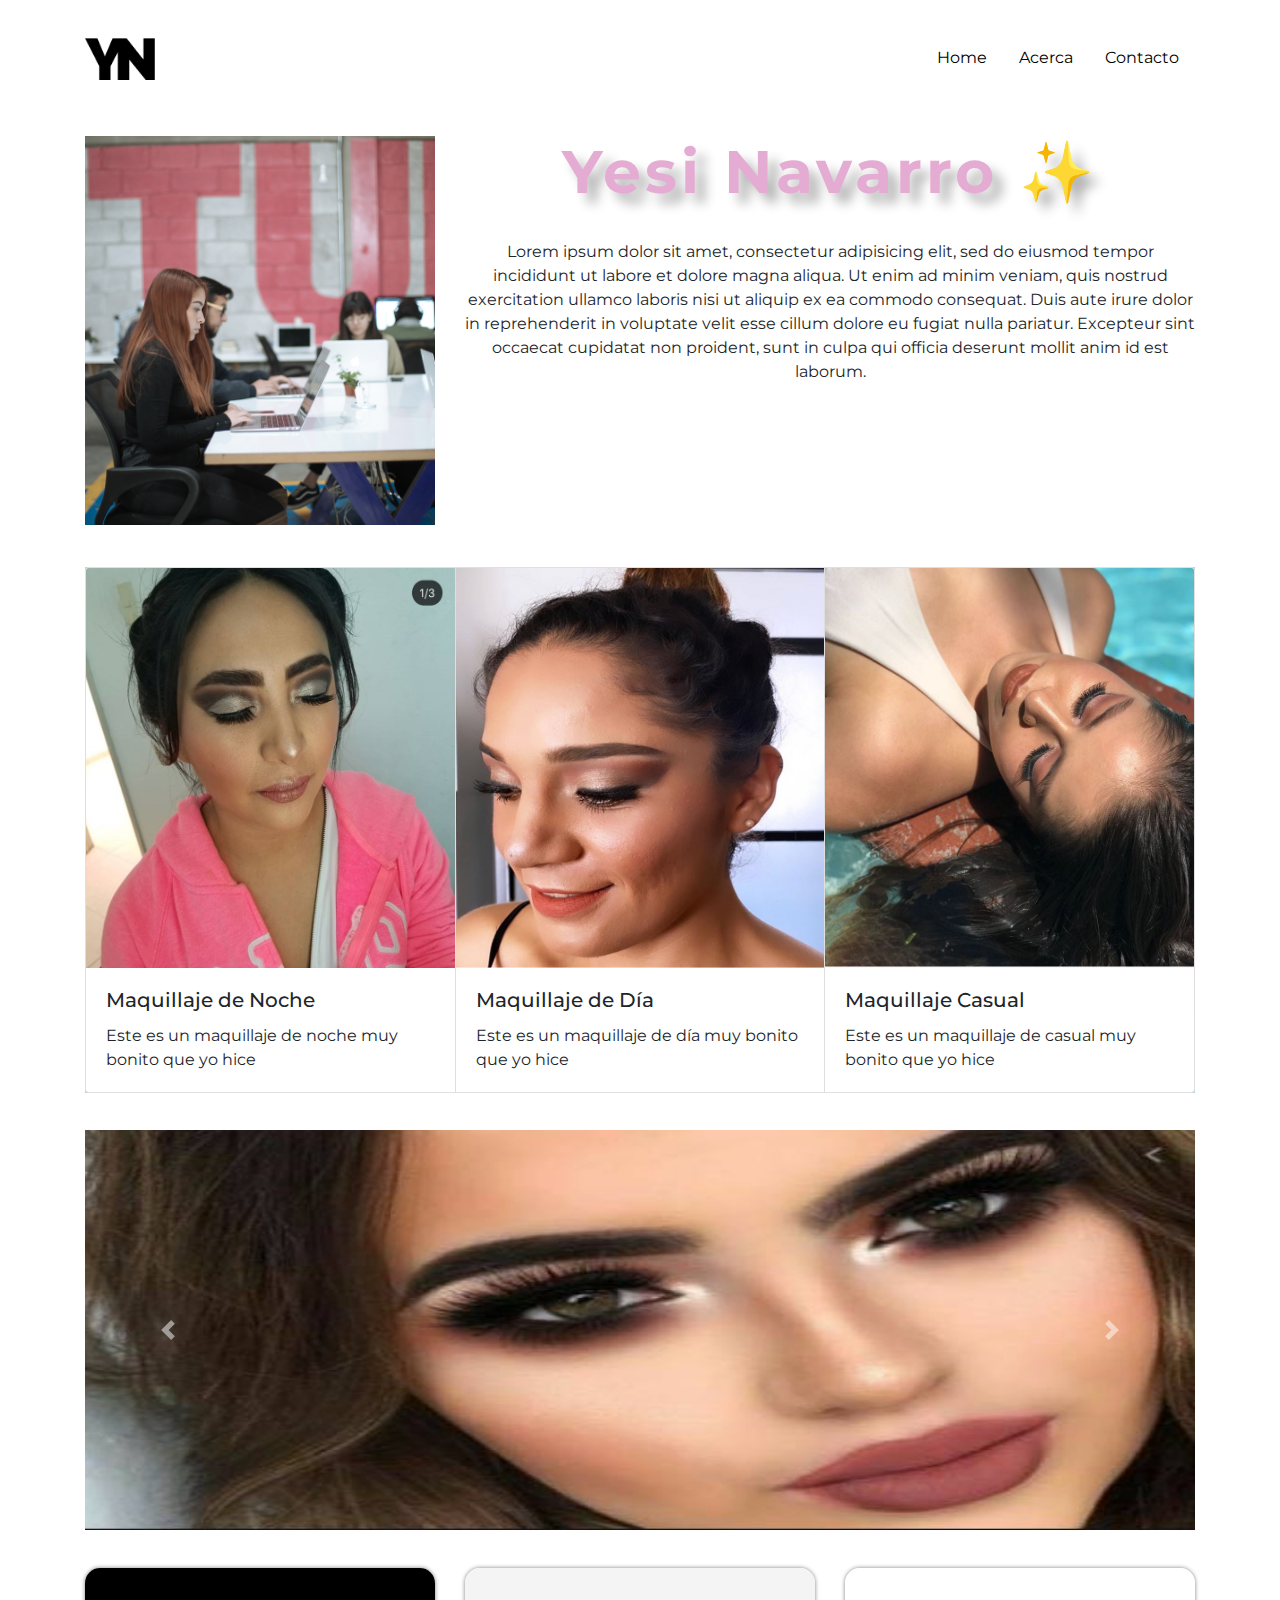
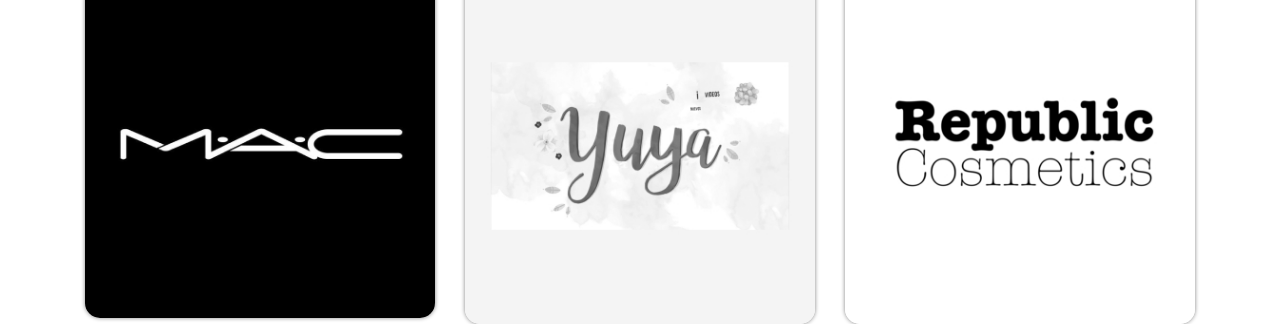
<file: index.html>
<!DOCTYPE html>
<html lang="en">
<head>
	<meta charset="UTF-8">
	<title>Yesi Navarro</title>
	<link rel="stylesheet" href="https://stackpath.bootstrapcdn.com/bootstrap/4.4.1/css/bootstrap.min.css">
	<link href="https://fonts.googleapis.com/css?family=Montserrat&display=swap" rel="stylesheet">
	<link rel="stylesheet" href="style.css">
</head>
<body>
	<div class="header container">
		<div class="row">
			<div class="col-3">
				<img src="img/YN.png" alt="yn" class="logo">

			</div>
			<div class="col-9">
				<ul class="nav justify-content-end">
					<li class="nav-item">
						<a class="nav-link active" href="index.html">Home</a>
					</li>
					<li class="nav-item">
						<a class="nav-link" href="about.html">Acerca</a>
					</li>
					<li class="nav-item">
						<a class="nav-link" href="contact.html">Contacto</a>
					</li>
				</ul>
			</div>
		</div>
	</div>
	<div class="container">
		<div class="row">
			<div class="col-sm-12 col-md-4">
				<img id="foto-yesi" src="img/yesi.jpg" alt="Yesi Naib">
			</div>
			<div class="col-sm-12 col-md-8">
				<h1>Yesi Navarro ✨</h1>
				<p class="bio">Lorem ipsum dolor sit amet, consectetur adipisicing elit, sed do eiusmod tempor incididunt ut labore et dolore magna aliqua. Ut enim ad minim veniam, quis nostrud exercitation ullamco laboris nisi ut aliquip ex ea commodo consequat. Duis aute irure dolor in reprehenderit in voluptate velit esse cillum dolore eu fugiat nulla pariatur. Excepteur sint occaecat cupidatat non proident, sunt in culpa qui officia deserunt mollit anim id est laborum.</p>
			</div>
			<div class="col-12">
				<div class="alert" role="alert">
					
				</div>
			</div>

		</div>


		<div class="row">
			<div class="col-12">
				<div class="card-group">
					<div class="card">
						<img src="img/noche.png" alt="" class="card-img-top">
						<div class="card-body">
							<h5 class="card-title">Maquillaje de Noche</h5>
							<p class="card-text"> Este es un maquillaje de noche muy bonito que yo hice</p>
						</div><!-- /card-body -->
					</div><!-- /card -->
					<div class="card">
						<img src="img/dia.png" alt="" class="card-img-top">
						<div class="card-body">
							<h5 class="card-title">Maquillaje de Día</h5>
							<p class="card-text"> Este es un maquillaje de día muy bonito que yo hice</p>
						</div><!-- /card-body -->
					</div><!-- /card -->
					<div class="card">
						<img src="img/casual.png" alt="" class="card-img-top">
						<div class="card-body">
							<h5 class="card-title">Maquillaje Casual</h5>
							<p class="card-text"> Este es un maquillaje de casual muy bonito que yo hice</p>
						</div><!-- /card-body -->
					</div><!-- /card -->
				</div><!-- /card-group -->
			</div><!-- /col-12 -->
		</div><!-- /row -->


		<div class="row">
			<div class="col">
				<div id="carouselExampleControls" class="carousel slide" data-ride="carousel">
					<div class="carousel-inner">
						<div class="carousel-item active">
							<img src="img/pestaña.jpg" class="d-block w-100" alt="...">
						</div>
						<div class="carousel-item">
							<img src="img/dorado.jpg" class="d-block w-100" alt="...">
						</div>
						<div class="carousel-item">
							<img src="img/rosa.jpg" class="d-block w-100" alt="...">
						</div>
					</div>
					<a class="carousel-control-prev" href="#carouselExampleControls" role="button" data-slide="prev">
						<span class="carousel-control-prev-icon" aria-hidden="true"></span>
						<span class="sr-only">Previous</span>
					</a>
					<a class="carousel-control-next" href="#carouselExampleControls" role="button" data-slide="next">
						<span class="carousel-control-next-icon" aria-hidden="true"></span>
						<span class="sr-only">Next</span>
					</a>
				</div>	
			</div>
		</div>




		<div class="row">
			<div class="col">
				<img class="imagen-maquillaje" src="img/MAC.jpg" alt="Mac">
			</div>
			<div class="col">
				<img class="imagen-maquillaje" src="img/YUYA.jpg" alt="Yuya">
			</div>
			<div class="col">
				<img class="imagen-maquillaje" src="img/RC.jpg" alt="Republic Cosmetics">
			</div>
		</div>
	</div>
	<script src="https://code.jquery.com/jquery-3.4.1.slim.min.js" integrity="sha384-J6qa4849blE2+poT4WnyKhv5vZF5SrPo0iEjwBvKU7imGFAV0wwj1yYfoRSJoZ+n" crossorigin="anonymous"></script>
	<script src="https://cdn.jsdelivr.net/npm/popper.js@1.16.0/dist/umd/popper.min.js" integrity="sha384-Q6E9RHvbIyZFJoft+2mJbHaEWldlvI9IOYy5n3zV9zzTtmI3UksdQRVvoxMfooAo" crossorigin="anonymous"></script>
	<script src="https://stackpath.bootstrapcdn.com/bootstrap/4.4.1/js/bootstrap.min.js" integrity="sha384-wfSDF2E50Y2D1uUdj0O3uMBJnjuUD4Ih7YwaYd1iqfktj0Uod8GCExl3Og8ifwB6" crossorigin="anonymous"></script>
	<script src="script.js"></script>
</body>
</html>
</file>
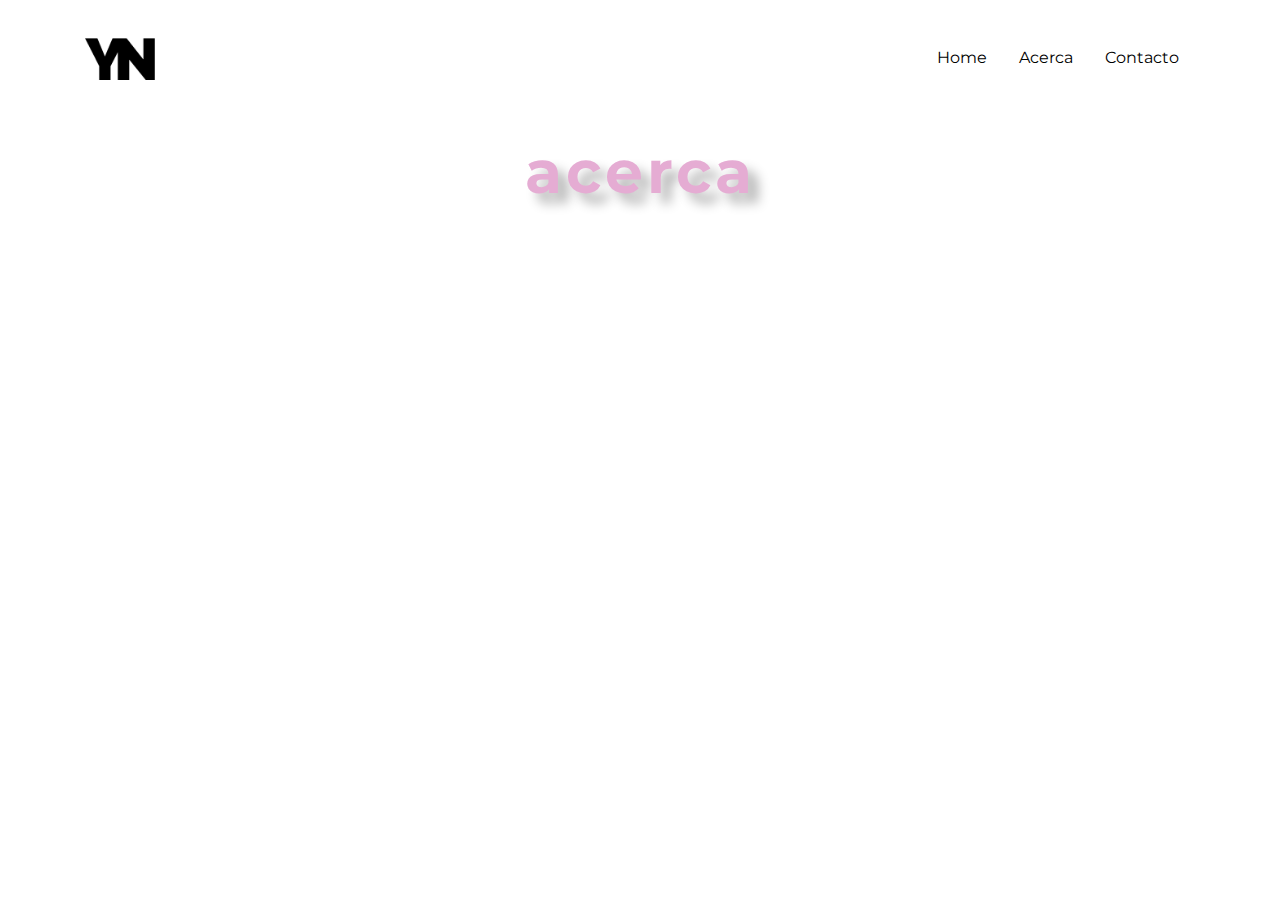
<file: about.html>
<!DOCTYPE html>
<html lang="en">
<head>
	<meta charset="UTF-8">
	<title>Yesi Navarro</title>
	<link rel="stylesheet" href="https://stackpath.bootstrapcdn.com/bootstrap/4.4.1/css/bootstrap.min.css">
	<link href="https://fonts.googleapis.com/css?family=Montserrat&display=swap" rel="stylesheet">
	<link rel="stylesheet" href="style.css">
</head>
<body>
	<div class="header container">
		<div class="row">
			<div class="col-3">
				<img src="img/YN.png" alt="yn" class="logo">

			</div>
			<div class="col-9">
				<ul class="nav justify-content-end">
					<li class="nav-item">
						<a class="nav-link active" href="index.html">Home</a>
					</li>
					<li class="nav-item">
						<a class="nav-link" href="about.html">Acerca</a>
					</li>
					<li class="nav-item">
						<a class="nav-link" href="contact.html">Contacto</a>
					</li>
				</ul>
			</div>
		</div>
	</div>
	<div class="container">
		<div class="row">
			<div class="col-12">
				<h1>acerca</h1>
			</div>
		</div>
	</div>
	<script src="https://code.jquery.com/jquery-3.4.1.slim.min.js" integrity="sha384-J6qa4849blE2+poT4WnyKhv5vZF5SrPo0iEjwBvKU7imGFAV0wwj1yYfoRSJoZ+n" crossorigin="anonymous"></script>
	<script src="https://cdn.jsdelivr.net/npm/popper.js@1.16.0/dist/umd/popper.min.js" integrity="sha384-Q6E9RHvbIyZFJoft+2mJbHaEWldlvI9IOYy5n3zV9zzTtmI3UksdQRVvoxMfooAo" crossorigin="anonymous"></script>
	<script src="https://stackpath.bootstrapcdn.com/bootstrap/4.4.1/js/bootstrap.min.js" integrity="sha384-wfSDF2E50Y2D1uUdj0O3uMBJnjuUD4Ih7YwaYd1iqfktj0Uod8GCExl3Og8ifwB6" crossorigin="anonymous"></script>
	<script src="script.js"></script>
</body>
</html>
</file>
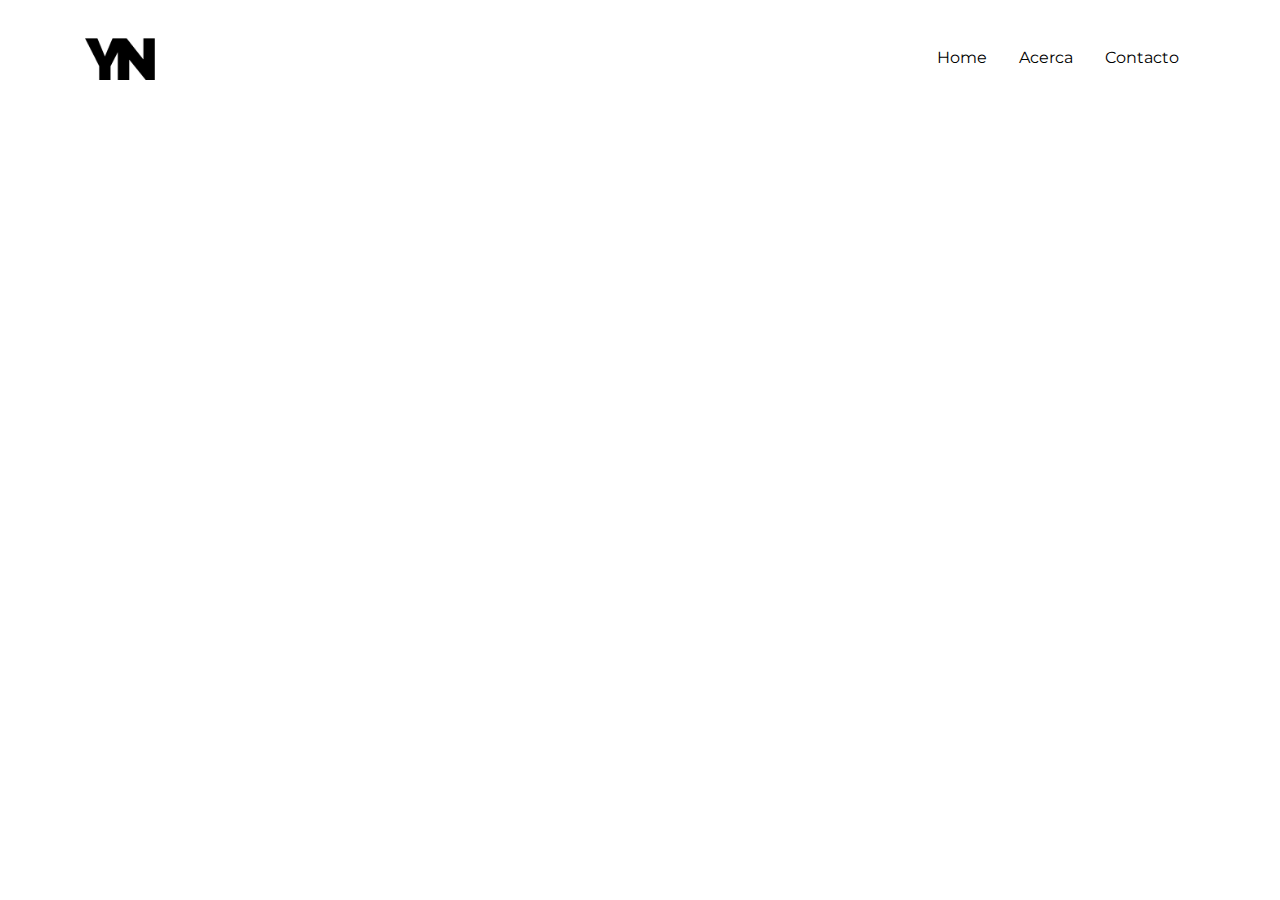
<file: boilerplate.html>
<!DOCTYPE html>
<html lang="en">
<head>
	<meta charset="UTF-8">
	<title>Yesi Navarro</title>
	<link rel="stylesheet" href="https://stackpath.bootstrapcdn.com/bootstrap/4.4.1/css/bootstrap.min.css">
	<link href="https://fonts.googleapis.com/css?family=Montserrat&display=swap" rel="stylesheet">
	<link rel="stylesheet" href="style.css">
</head>
<body>
	<div class="header container">
		<div class="row">
			<div class="col-3">
				<img src="img/YN.png" alt="yn" class="logo">

			</div>
			<div class="col-9">
				<ul class="nav justify-content-end">
					<li class="nav-item">
						<a class="nav-link active" href="index.html">Home</a>
					</li>
					<li class="nav-item">
						<a class="nav-link" href="about.html">Acerca</a>
					</li>
					<li class="nav-item">
						<a class="nav-link" href="contact.html">Contacto</a>
					</li>
				</ul>
			</div>
		</div>
	</div>
	<div class="container">
		<div class="row">
			<div class="col-12">
				
			</div>
		</div>
	</div>
	<script src="https://code.jquery.com/jquery-3.4.1.slim.min.js" integrity="sha384-J6qa4849blE2+poT4WnyKhv5vZF5SrPo0iEjwBvKU7imGFAV0wwj1yYfoRSJoZ+n" crossorigin="anonymous"></script>
	<script src="https://cdn.jsdelivr.net/npm/popper.js@1.16.0/dist/umd/popper.min.js" integrity="sha384-Q6E9RHvbIyZFJoft+2mJbHaEWldlvI9IOYy5n3zV9zzTtmI3UksdQRVvoxMfooAo" crossorigin="anonymous"></script>
	<script src="https://stackpath.bootstrapcdn.com/bootstrap/4.4.1/js/bootstrap.min.js" integrity="sha384-wfSDF2E50Y2D1uUdj0O3uMBJnjuUD4Ih7YwaYd1iqfktj0Uod8GCExl3Og8ifwB6" crossorigin="anonymous"></script>
	<script src="script.js"></script>
</body>
</html>
</file>
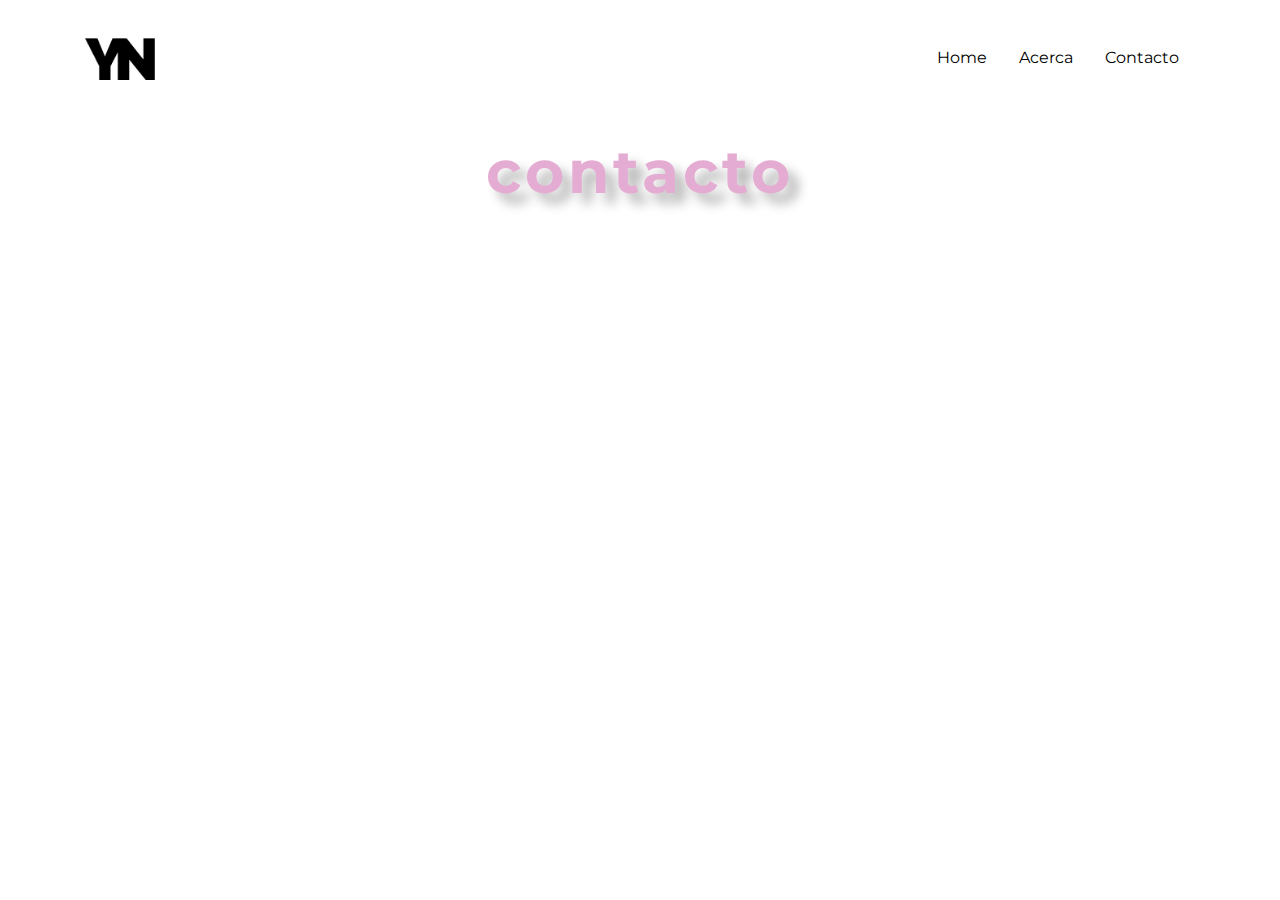
<file: contact.html>
<!DOCTYPE html>
<html lang="en">
<head>
	<meta charset="UTF-8">
	<title>Yesi Navarro</title>
	<link rel="stylesheet" href="https://stackpath.bootstrapcdn.com/bootstrap/4.4.1/css/bootstrap.min.css">
	<link href="https://fonts.googleapis.com/css?family=Montserrat&display=swap" rel="stylesheet">
	<link rel="stylesheet" href="style.css">
</head>
<body>
	<div class="header container">
		<div class="row">
			<div class="col-3">
				<img src="img/YN.png" alt="yn" class="logo">

			</div>
			<div class="col-9">
				<ul class="nav justify-content-end">
					<li class="nav-item">
						<a class="nav-link active" href="index.html">Home</a>
					</li>
					<li class="nav-item">
						<a class="nav-link" href="about.html">Acerca</a>
					</li>
					<li class="nav-item">
						<a class="nav-link" href="contact.html">Contacto</a>
					</li>
				</ul>
			</div>
		</div>
	</div>
	<div class="container">
		<div class="row">
			<div class="col-12">
				<h1>contacto</h1>
			</div>
		</div>
	</div>
	<script src="https://code.jquery.com/jquery-3.4.1.slim.min.js" integrity="sha384-J6qa4849blE2+poT4WnyKhv5vZF5SrPo0iEjwBvKU7imGFAV0wwj1yYfoRSJoZ+n" crossorigin="anonymous"></script>
	<script src="https://cdn.jsdelivr.net/npm/popper.js@1.16.0/dist/umd/popper.min.js" integrity="sha384-Q6E9RHvbIyZFJoft+2mJbHaEWldlvI9IOYy5n3zV9zzTtmI3UksdQRVvoxMfooAo" crossorigin="anonymous"></script>
	<script src="https://stackpath.bootstrapcdn.com/bootstrap/4.4.1/js/bootstrap.min.js" integrity="sha384-wfSDF2E50Y2D1uUdj0O3uMBJnjuUD4Ih7YwaYd1iqfktj0Uod8GCExl3Og8ifwB6" crossorigin="anonymous"></script>
	<script src="script.js"></script>
</body>
</html>
</file>
<file: style.css>
*,h1,h2,h3,h4,h5,h6,p {
	font-family: Montserrat;
}

img {
	max-width: 100%;
}

h1 {
	text-align: center;
	color: #e5acd3;
	font-weight: bolder;
	letter-spacing: 4px;
	font-size: 60px;
	text-shadow: 10px 10px 12px rgba(0,0,0,30%);
	margin-top: 1.5cm;
}

p.bio {
	margin-top: 32px;
	text-align: center;	
}
#foto-yesi {
	margin-top: 1.5cm;
}
.imagen-maquillaje{
	margin-top: 1cm;
	border-radius: 15px;
	filter: grayscale(100%);
	box-shadow: 0 0 4px gray;
	transition: 0.2s;

}

.imagen-maquillaje:hover{
	transform: scale(1.1);
	filter: grayscale(0%)
}

.nav-link{
	color: black;
}
.nav-link:hover{
	color: magenta;
}

.logo{
	height: 42px;
	
}
.header{
	margin-top: 1cm;
}

.carousel {
	margin-top: 1cm;
}

.carousel img{ 
	height: 400px;
}

.card-group {
	background-color: lightblue;
}

.card-img-top {
	height: 400px;
}
</file>
